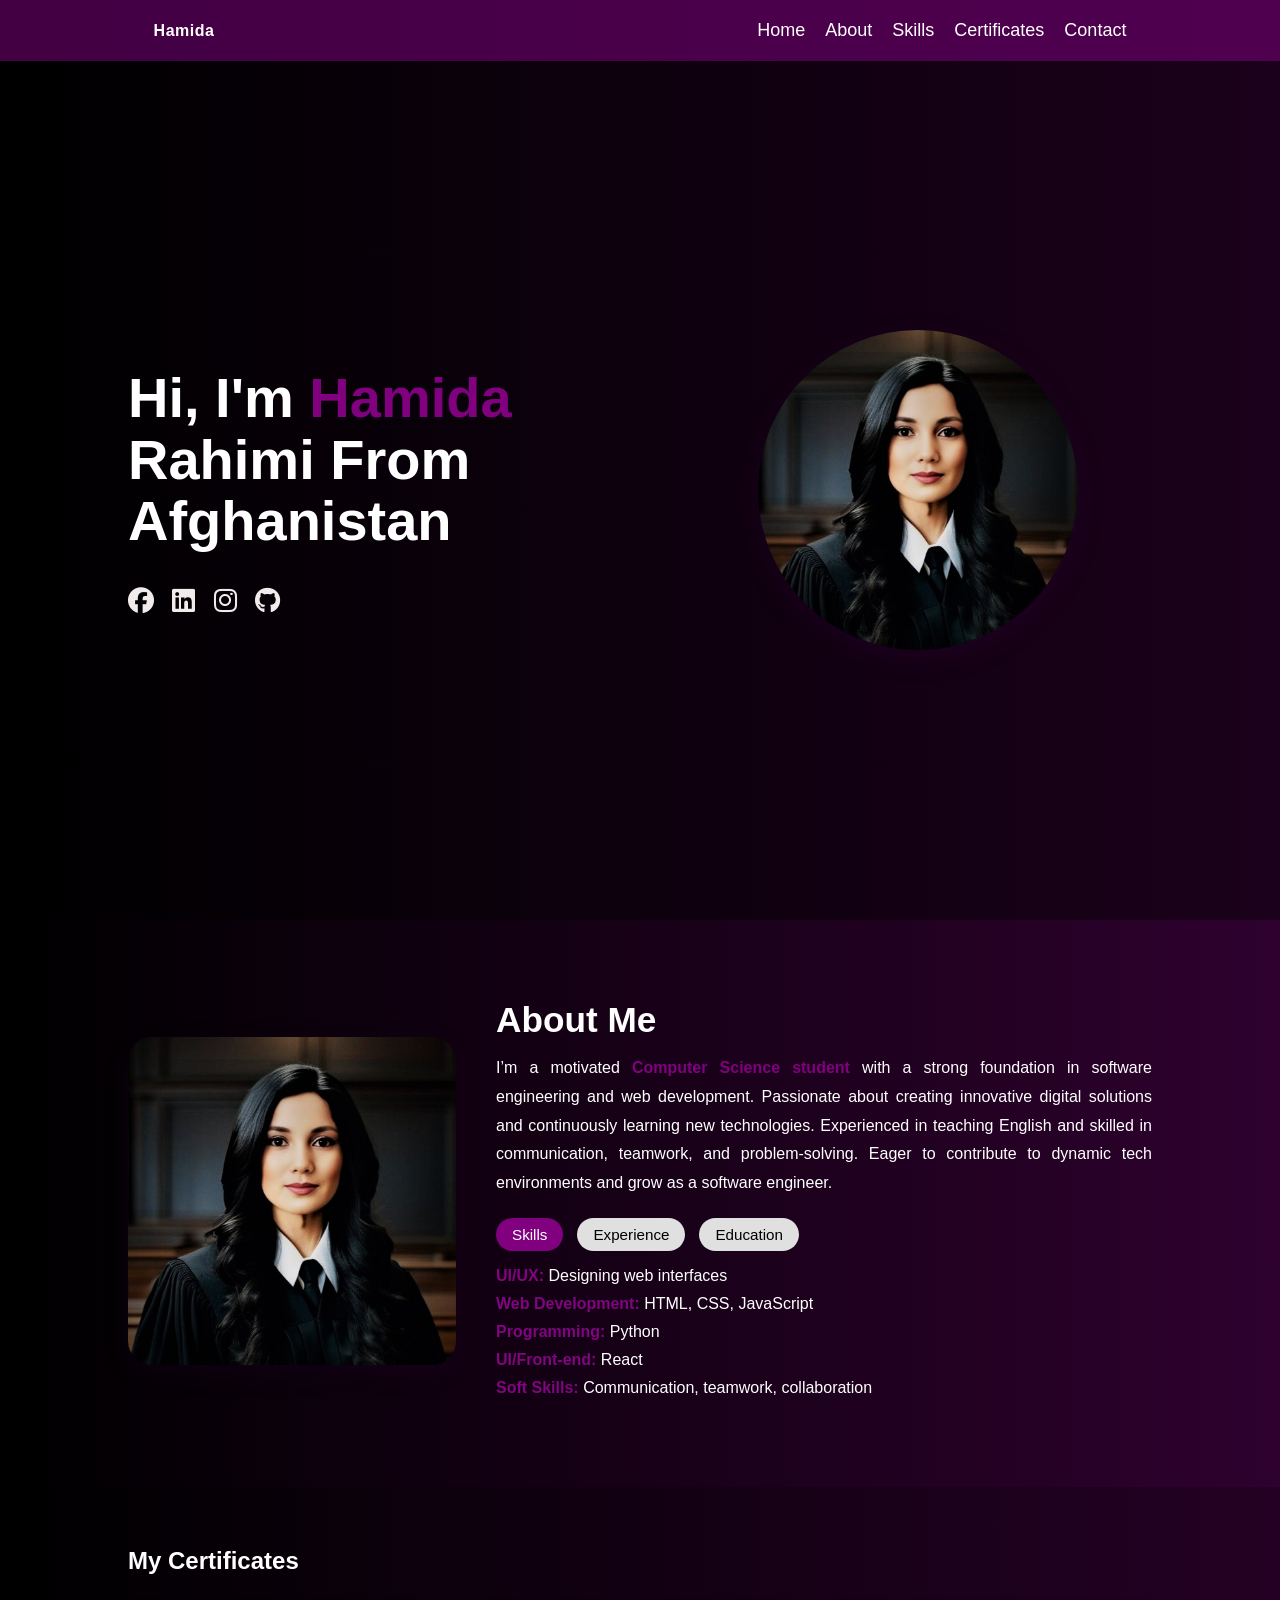
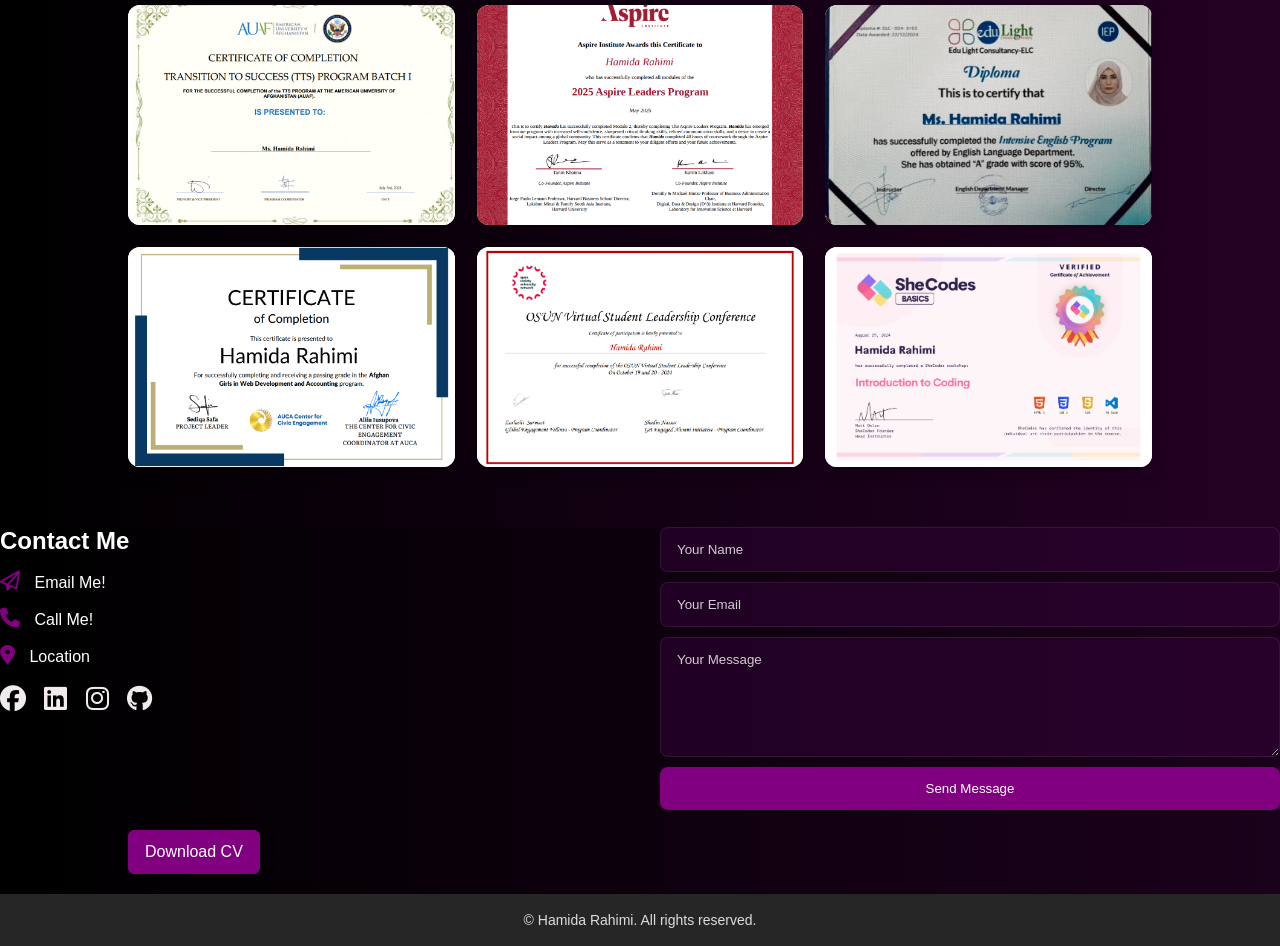
<file: index.html>
<!DOCTYPE html>
<html lang="en">
<head>
  <meta charset="UTF-8" />
  <meta name="viewport" content="width=device-width, initial-scale=1.0" />
  <title>Personal Portfolio Website</title>
  <link rel="stylesheet" href="style.css" />
  <!-- Font Awesome for icons -->
  <link rel="stylesheet" href="https://cdnjs.cloudflare.com/ajax/libs/font-awesome/6.4.0/css/all.min.css">
</head>

<body>
  <header id="header">
    <div class="container3">
      <nav class="navbar1">
        <a href="#" class="logo">Hamida</a>
        <ul id="nav-links">
          <li><a href="#">Home</a></li>
          <li><a href="#about">About</a></li>
          <li><a href="#about">Skills</a></li>
          <li><a href="#certificate">Certificates</a></li>
          <li><a href="#contact">Contact</a></li>
        </ul>
        <i class="fa-solid fa-bars" id="menu-icon" aria-label="Toggle navigation"></i>
      </nav>

      <div class="container1">
        <div class="right-sidee">
          <div class="hearder-text">
            <h1>Hi, I'm <span>Hamida</span> <br>Rahimi From Afghanistan</h1>
          </div>
          <section>
            <div class="social-icons">
              <a href="https://www.facebook.com/share/16F153yAP7/" target="_blank"><i class="fa-brands fa-facebook"></i></a>
              <a href="https://www.linkedin.com/in/hamida-rahimi-b41926293?utm_source=share&utm_campaign=share_via&utm_content=profile&utm_medium=android_app" target="_blank"><i class="fa-brands fa-linkedin"></i></a>
              <a href="https://www.instagram.com/ii_rahimi_001?igsh=ZGUzMzM3NWJiOQ==" target="_blank"><i class="fa-brands fa-instagram"></i></a>
              <a href="https://github.com/LunatriX0"><i class="fa-brands fa-github" target="_blank"></i></a>
            </div>
          </section>
        </div>

        <div class="left-sidee">
          <img src="pictur - Copy.jpg" alt="Profile Picture" class="profile-pic" />
        </div>
      </div>
    </div>
  </header>

  <!-- About Section -->
  <section id="about" class="about">
    <div class="container">
      <div class="about-wrapper">
        <!-- Left Column -->
        <div class="about-img">
          <img src="pictur - Copy.jpg" alt="Profile Picture" />
        </div>

        <!-- Right Column -->
        <div class="about-content">
          <h1 class="title">About Me</h1>
          <p class="description">
            I’m a motivated <span>Computer Science student</span> with a strong foundation in
            software engineering and web development. Passionate about creating
            innovative digital solutions and continuously learning new technologies.
            Experienced in teaching English and skilled in communication, teamwork, and problem-solving.
            Eager to contribute to dynamic tech environments and grow as a software engineer.
          </p>

          <!-- Tabs -->
          <div class="tabs">
            <button class="tab-btn active" data-tab="skills">Skills</button>
            <button class="tab-btn" data-tab="experience">Experience</button>
            <button class="tab-btn" data-tab="education">Education</button>
          </div>

          <!-- Tab Contents -->
          <div class="tab-content active" id="skills">
            <ul>
              <li><span>UI/UX:</span> Designing web interfaces</li>
              <li><span>Web Development:</span> HTML, CSS, JavaScript</li>
              <li><span>Programming:</span> Python</li>
              <li><span>UI/Front-end:</span> React</li>
              <li><span>Soft Skills:</span> Communication, teamwork, collaboration</li>
            </ul>
          </div>

          <div class="tab-content" id="experience">
            <ul>
              <li><span>Volunteer Instructor:</span> NGO (HOSW) (6 months)</li>
              <li><span>Assistant Instructor:</span> Star Educational Society in Bamiyan (5 months)</li>
              <li><span>Language Trainer:</span> Private School, Daikundi</li>
              <li><span>Speaking Trainer:</span> GPC Organization (Online Teaching)</li>
            </ul>
          </div>

          <div class="tab-content" id="education">
            <ul>
              <li><span>2022:</span> Graduated from Tagab Female High School</li>
              <li><span>2023:</span> Completed TTS Program at AUAF</li>
              <li><span>2024:</span> Began Undergraduate Studies at AUAF</li>
              <li><span>2024:</span> C1 English - Edu-light Center</li>
              <li><span>2025-Now:</span> Computer Science, AUAF</li>
              <li><span>2025-Now:</span> Web Development, HWRO</li>
            </ul>
          </div>
        </div>
      </div>
    </div>
  </section>

  <!-- Certificate Section -->
  <section id="certificate">
    <div class="container">
      <h1 class="sub-title">My Certificates</h1>
      <div class="certificates-list">
        <!-- Certificate cards unchanged, only CSS controls responsiveness -->
        <div class="cer1">
          <img src="Diplomas/auaf c.png" alt="AUAF Certificate">
          <div class="overlay">
            <h2>Transition to Success (TTS) Program</h2>
            <p>Completed at the American University of Afghanistan in 2023.</p>
            <a href="https://www.auaf.edu.af/general-8" target="_blank">Learn More</a>
          </div>
        </div>

        <div class="cer1">
          <img src="Diplomas/aspire.png" alt="Aspire Certificate">
          <div class="overlay">
            <h2>Aspire Program Certificate</h2>
            <p>Harvard Business School, 2024.</p>
            <a href="https://www.aspireleaders.org/program/aspire-leaders-program/" target="_blank">Learn More</a>
          </div>
        </div>

        <div class="cer1">
          <img src="Diplomas/Edu light diploma(1).jpg" alt="Edu-Light Diploma">
          <div class="overlay">
            <h2>English Language Diploma</h2>
            <p>Edu-Light English Center, 2024.</p>
            <a href="https://www.edu-light.com/" target="_blank">Learn More</a>
          </div>
        </div>

        <div class="cer1">
          <img src="Diplomas/auca.png" alt="AUCA Workshop">
          <div class="overlay">
            <h2>Center for Civic Engagement Workshop</h2>
            <p>AUCA, 2024.</p>
            <a href="https://auca.kg/en/workshops/" target="_blank">Learn More</a>
          </div>
        </div>

        <div class="cer1">
          <img src="Diplomas/osun.png" alt="OSUN Leadership">
          <div class="overlay">
            <h2>OSUN Leadership Conference</h2>
            <p>Open Society University Network, 2024.</p>
            <a href="https://opensocietyuniversitynetwork.org/opportunities/virtual-student-leadership-conference" target="_blank">Learn More</a>
          </div>
        </div>

        <div class="cer1">
          <img src="Diplomas/shecodes.png" alt="SheCodes Certificate">
          <div class="overlay">
            <h2>Introduction To Coding</h2>
            <p>HTML, CSS, JavaScript, and VS Code.</p>
            <a href="https://www.shecodes.io/" target="_blank">Learn More</a>
          </div>
        </div>

      </div>
    </div>
  </section>

  <!-- Contact Me -->
  <section id="contact" class="one">
    <div class="container">
      <div class="row">
        <div class="contact-left">
          <h1 class="sub-title">Contact Me</h1>
          <p><i class="fa-regular fa-paper-plane"></i> <a href="mailto:hamidarahimi154@gmail.com" style="text-decoration: none; color: white;">Email Me!</a></p>
          <p><i class="fa-solid fa-phone"></i> <a href="tel:+93777700831" style="text-decoration: none; color: white;">Call Me!</a></p>
          <p><i class="fa-solid fa-location-dot"></i> <a href="https://maps.app.goo.gl/VafP9FUpVTHmqbGw8" style="text-decoration: none; color: white;">Location</a></p>

          <div class="social-icons">
            <a href="https://www.facebook.com/share/16F153yAP7/" target="_blank"><i class="fa-brands fa-facebook"></i></a>
            <a href="https://www.linkedin.com/in/hamida-rahimi-b41926293?utm_source=share&utm_campaign=share_via&utm_content=profile&utm_medium=android_app" target="_blank"><i class="fa-brands fa-linkedin"></i></a>
            <a href="https://www.instagram.com/ii_rahimi_001?igsh=ZGUzMzM3NWJiOQ==" target="_blank"><i class="fa-brands fa-instagram"></i></a>
            <a href="https://github.com/LunatriX0" target="_blank"><i class="fa-brands fa-github"></i></a>
          </div>
        </div>

        <div class="contact-right">
          <!-- Replace with your real Formspree endpoint -->
          <form action="https://formspree.io/f/mpwjloaq" method="POST" class="contact-right">
                  <input type="text" name="name" placeholder="Your Name" required>
                  <input type="email" name="email" placeholder="Your Email" required>
                  <textarea name="message" placeholder="Your Message" required></textarea>
                  <input type="submit" value="Send Message">
                </form>
        </div>
      </div>
    </div>
  </section>

  <footer>
    <div class="container">
      <a href="Rahimi CV.pdf" download class="btn btn2">Download CV</a>
    </div>
    <div class="copyright">
      <p>© Hamida Rahimi. All rights reserved.</p>
    </div>
  </footer>

  <script>
    // Mobile nav toggle
    const menuIcon = document.getElementById('menu-icon');
    const navLinks = document.getElementById('nav-links');
    menuIcon.addEventListener('click', () => {
      navLinks.classList.toggle('active');
    });
    // Close nav on link click (mobile)
    navLinks.querySelectorAll('a').forEach(a => {
      a.addEventListener('click', () => navLinks.classList.remove('active'));
    });

    // Tabs
    const tabButtons = document.querySelectorAll('.tab-btn');
    const tabContents = document.querySelectorAll('.tab-content');
    tabButtons.forEach(button => {
      button.addEventListener('click', () => {
        const target = button.dataset.tab;
        tabButtons.forEach(btn => btn.classList.remove('active'));
        tabContents.forEach(content => content.classList.remove('active'));
        button.classList.add('active');
        document.getElementById(target).classList.add('active');
      });
    });
  </script>
</body>
</html>
</file>
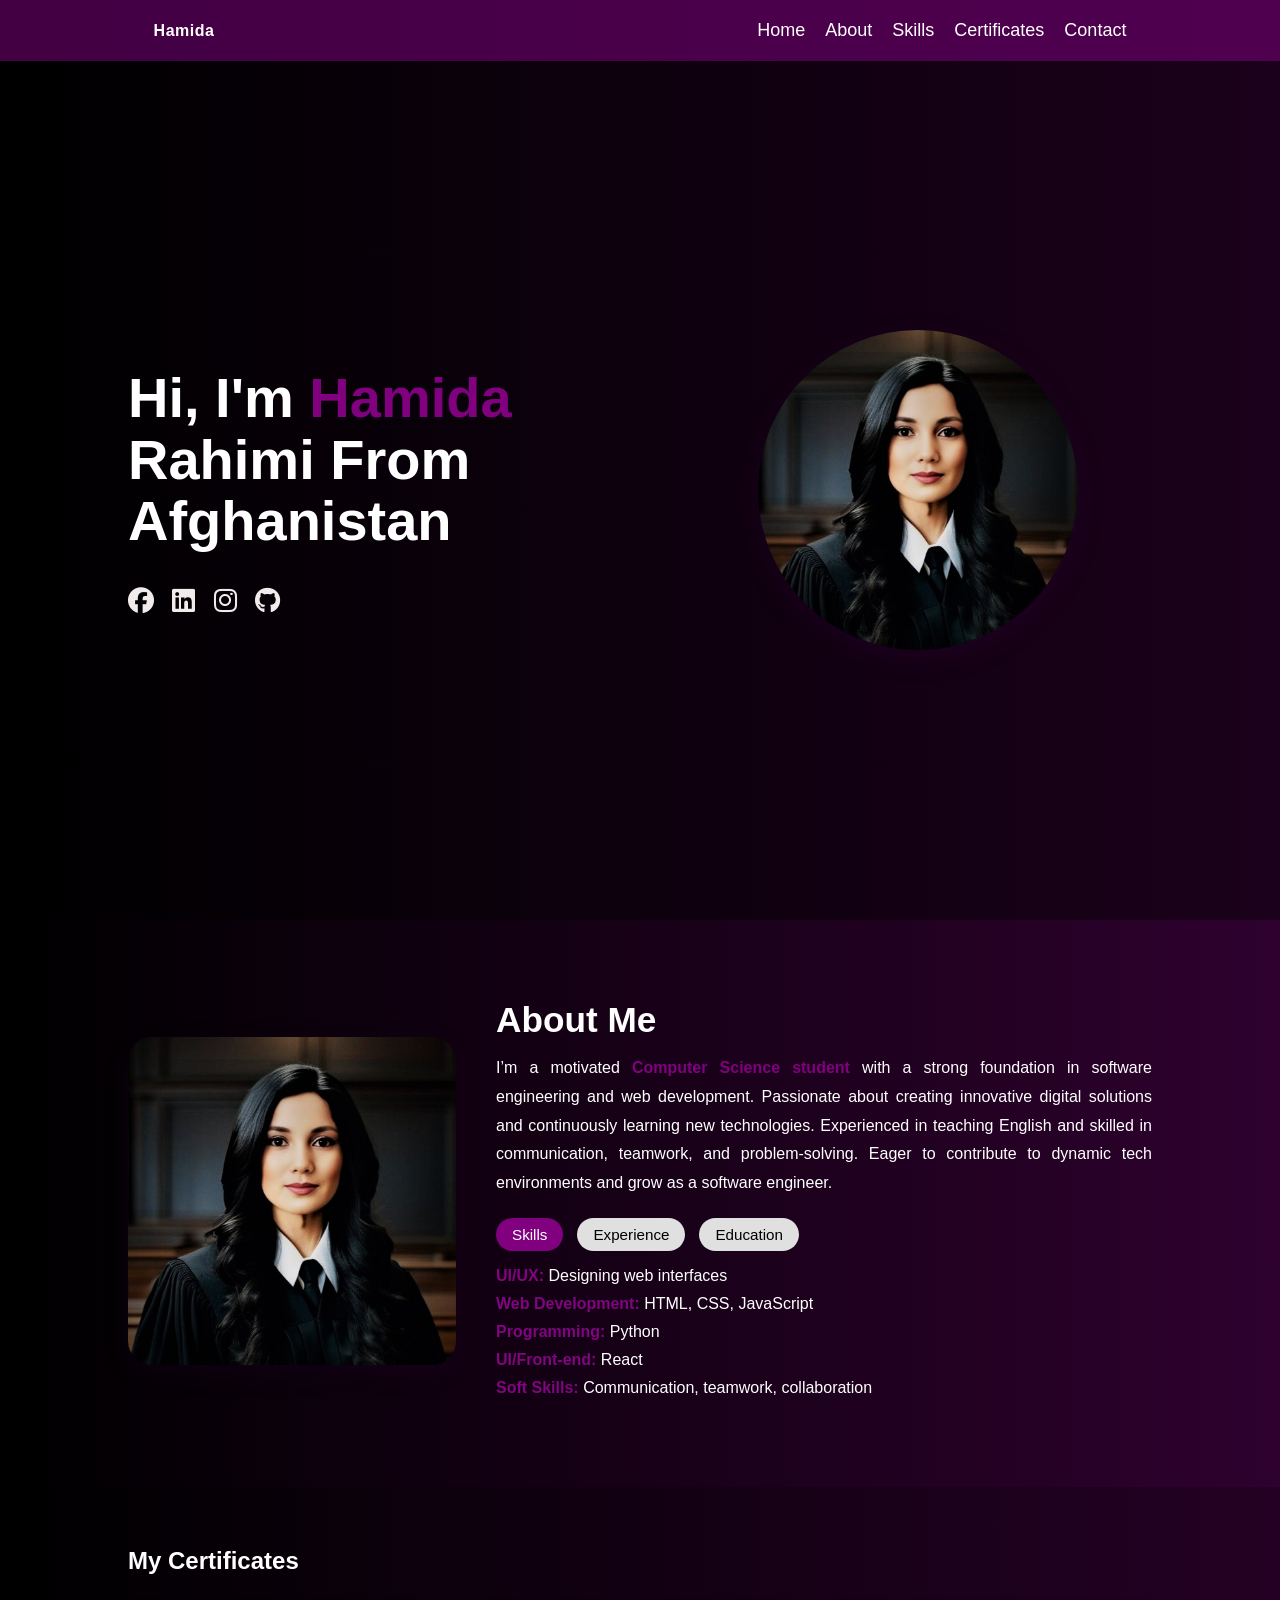
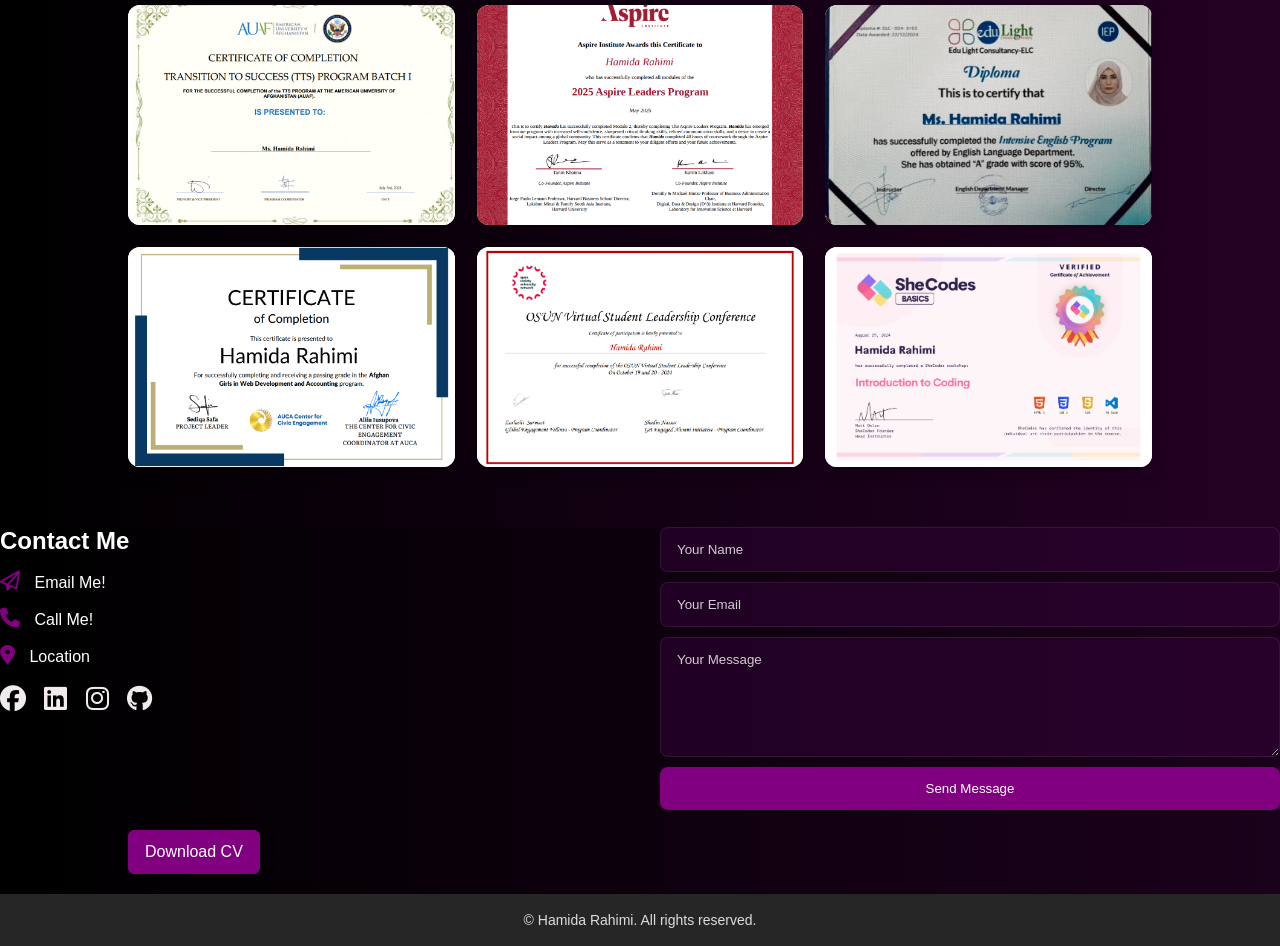
<file: profilio_fixed.html>
<!DOCTYPE html>
<html lang="en">
<head>
  <meta charset="UTF-8" />
  <meta name="viewport" content="width=device-width, initial-scale=1.0" />
  <title>Personal Portfolio Website</title>
  <link rel="stylesheet" href="Style_fixed.css" />
  <!-- Font Awesome for icons -->
  <link rel="stylesheet" href="https://cdnjs.cloudflare.com/ajax/libs/font-awesome/6.4.0/css/all.min.css">
</head>

<body>
  <header id="header">
    <div class="container3">
      <nav class="navbar1">
        <a href="#" class="logo">Hamida</a>
        <ul id="nav-links">
          <li><a href="#">Home</a></li>
          <li><a href="#about">About</a></li>
          <li><a href="#about">Skills</a></li>
          <li><a href="#certificate">Certificates</a></li>
          <li><a href="#contact">Contact</a></li>
        </ul>
        <i class="fa-solid fa-bars" id="menu-icon" aria-label="Toggle navigation"></i>
      </nav>

      <div class="container1">
        <div class="right-sidee">
          <div class="hearder-text">
            <h1>Hi, I'm <span>Hamida</span> <br>Rahimi From Afghanistan</h1>
          </div>
          <section>
            <div class="social-icons">
              <a href="https://www.facebook.com/share/16F153yAP7/" target="_blank"><i class="fa-brands fa-facebook"></i></a>
              <a href="https://www.linkedin.com/in/hamida-rahimi-b41926293?utm_source=share&utm_campaign=share_via&utm_content=profile&utm_medium=android_app" target="_blank"><i class="fa-brands fa-linkedin"></i></a>
              <a href="https://www.instagram.com/ii_rahimi_001?igsh=ZGUzMzM3NWJiOQ==" target="_blank"><i class="fa-brands fa-instagram"></i></a>
              <a href="https://github.com/LunatriX0"><i class="fa-brands fa-github" target="_blank"></i></a>
            </div>
          </section>
        </div>

        <div class="left-sidee">
          <img src="pictur - Copy.jpg" alt="Profile Picture" class="profile-pic" />
        </div>
      </div>
    </div>
  </header>

  <!-- About Section -->
  <section id="about" class="about">
    <div class="container">
      <div class="about-wrapper">
        <!-- Left Column -->
        <div class="about-img">
          <img src="pictur - Copy.jpg" alt="Profile Picture" />
        </div>

        <!-- Right Column -->
        <div class="about-content">
          <h1 class="title">About Me</h1>
          <p class="description">
            I’m a motivated <span>Computer Science student</span> with a strong foundation in
            software engineering and web development. Passionate about creating
            innovative digital solutions and continuously learning new technologies.
            Experienced in teaching English and skilled in communication, teamwork, and problem-solving.
            Eager to contribute to dynamic tech environments and grow as a software engineer.
          </p>

          <!-- Tabs -->
          <div class="tabs">
            <button class="tab-btn active" data-tab="skills">Skills</button>
            <button class="tab-btn" data-tab="experience">Experience</button>
            <button class="tab-btn" data-tab="education">Education</button>
          </div>

          <!-- Tab Contents -->
          <div class="tab-content active" id="skills">
            <ul>
              <li><span>UI/UX:</span> Designing web interfaces</li>
              <li><span>Web Development:</span> HTML, CSS, JavaScript</li>
              <li><span>Programming:</span> Python</li>
              <li><span>UI/Front-end:</span> React</li>
              <li><span>Soft Skills:</span> Communication, teamwork, collaboration</li>
            </ul>
          </div>

          <div class="tab-content" id="experience">
            <ul>
              <li><span>Volunteer Instructor:</span> NGO (HOSW) (6 months)</li>
              <li><span>Assistant Instructor:</span> Star Educational Society in Bamiyan (5 months)</li>
              <li><span>Language Trainer:</span> Private School, Daikundi</li>
              <li><span>Speaking Trainer:</span> GPC Organization (Online Teaching)</li>
            </ul>
          </div>

          <div class="tab-content" id="education">
            <ul>
              <li><span>2022:</span> Graduated from Tagab Female High School</li>
              <li><span>2023:</span> Completed TTS Program at AUAF</li>
              <li><span>2024:</span> Began Undergraduate Studies at AUAF</li>
              <li><span>2024:</span> C1 English - Edu-light Center</li>
              <li><span>2025-Now:</span> Computer Science, AUAF</li>
              <li><span>2025-Now:</span> Web Development, HWRO</li>
            </ul>
          </div>
        </div>
      </div>
    </div>
  </section>

  <!-- Certificate Section -->
  <section id="certificate">
    <div class="container">
      <h1 class="sub-title">My Certificates</h1>
      <div class="certificates-list">
        <!-- Certificate cards unchanged, only CSS controls responsiveness -->
        <div class="cer1">
          <img src="Diplomas/auaf c.png" alt="AUAF Certificate">
          <div class="overlay">
            <h2>Transition to Success (TTS) Program</h2>
            <p>Completed at the American University of Afghanistan in 2023.</p>
            <a href="https://www.auaf.edu.af/general-8" target="_blank">Learn More</a>
          </div>
        </div>

        <div class="cer1">
          <img src="Diplomas/aspire.png" alt="Aspire Certificate">
          <div class="overlay">
            <h2>Aspire Program Certificate</h2>
            <p>Harvard Business School, 2024.</p>
            <a href="https://www.aspireleaders.org/program/aspire-leaders-program/" target="_blank">Learn More</a>
          </div>
        </div>

        <div class="cer1">
          <img src="Diplomas/Edu light diploma(1).jpg" alt="Edu-Light Diploma">
          <div class="overlay">
            <h2>English Language Diploma</h2>
            <p>Edu-Light English Center, 2024.</p>
            <a href="https://www.edu-light.com/" target="_blank">Learn More</a>
          </div>
        </div>

        <div class="cer1">
          <img src="Diplomas/auca.png" alt="AUCA Workshop">
          <div class="overlay">
            <h2>Center for Civic Engagement Workshop</h2>
            <p>AUCA, 2024.</p>
            <a href="https://auca.kg/en/workshops/" target="_blank">Learn More</a>
          </div>
        </div>

        <div class="cer1">
          <img src="Diplomas/osun.png" alt="OSUN Leadership">
          <div class="overlay">
            <h2>OSUN Leadership Conference</h2>
            <p>Open Society University Network, 2024.</p>
            <a href="https://opensocietyuniversitynetwork.org/opportunities/virtual-student-leadership-conference" target="_blank">Learn More</a>
          </div>
        </div>

        <div class="cer1">
          <img src="Diplomas/shecodes.png" alt="SheCodes Certificate">
          <div class="overlay">
            <h2>Introduction To Coding</h2>
            <p>HTML, CSS, JavaScript, and VS Code.</p>
            <a href="https://www.shecodes.io/" target="_blank">Learn More</a>
          </div>
        </div>

      </div>
    </div>
  </section>

  <!-- Contact Me -->
  <section id="contact" class="one">
    <div class="container">
      <div class="row">
        <div class="contact-left">
          <h1 class="sub-title">Contact Me</h1>
          <p><i class="fa-regular fa-paper-plane"></i> <a href="mailto:hamidarahimi154@gmail.com" style="text-decoration: none; color: white;">Email Me!</a></p>
          <p><i class="fa-solid fa-phone"></i> <a href="tel:+93777700831" style="text-decoration: none; color: white;">Call Me!</a></p>
          <p><i class="fa-solid fa-location-dot"></i> <a href="https://maps.app.goo.gl/VafP9FUpVTHmqbGw8" style="text-decoration: none; color: white;">Location</a></p>

          <div class="social-icons">
            <a href="https://www.facebook.com/share/16F153yAP7/" target="_blank"><i class="fa-brands fa-facebook"></i></a>
            <a href="https://www.linkedin.com/in/hamida-rahimi-b41926293?utm_source=share&utm_campaign=share_via&utm_content=profile&utm_medium=android_app" target="_blank"><i class="fa-brands fa-linkedin"></i></a>
            <a href="https://www.instagram.com/ii_rahimi_001?igsh=ZGUzMzM3NWJiOQ==" target="_blank"><i class="fa-brands fa-instagram"></i></a>
            <a href="https://github.com/LunatriX0" target="_blank"><i class="fa-brands fa-github"></i></a>
          </div>
        </div>

        <div class="contact-right">
          <!-- Replace with your real Formspree endpoint -->
          <form action="https://formspree.io/f/mpwjloaq" method="POST" class="contact-right">
                  <input type="text" name="name" placeholder="Your Name" required>
                  <input type="email" name="email" placeholder="Your Email" required>
                  <textarea name="message" placeholder="Your Message" required></textarea>
                  <input type="submit" value="Send Message">
                </form>
        </div>
      </div>
    </div>
  </section>

  <footer>
    <div class="container">
      <a href="Rahimi CV.pdf" download class="btn btn2">Download CV</a>
    </div>
    <div class="copyright">
      <p>© Hamida Rahimi. All rights reserved.</p>
    </div>
  </footer>

  <script>
    // Mobile nav toggle
    const menuIcon = document.getElementById('menu-icon');
    const navLinks = document.getElementById('nav-links');
    menuIcon.addEventListener('click', () => {
      navLinks.classList.toggle('active');
    });
    // Close nav on link click (mobile)
    navLinks.querySelectorAll('a').forEach(a => {
      a.addEventListener('click', () => navLinks.classList.remove('active'));
    });

    // Tabs
    const tabButtons = document.querySelectorAll('.tab-btn');
    const tabContents = document.querySelectorAll('.tab-content');
    tabButtons.forEach(button => {
      button.addEventListener('click', () => {
        const target = button.dataset.tab;
        tabButtons.forEach(btn => btn.classList.remove('active'));
        tabContents.forEach(content => content.classList.remove('active'));
        button.classList.add('active');
        document.getElementById(target).classList.add('active');
      });
    });
  </script>
</body>
</html>
</file>
<file: style.css>
* {
  margin: 0;
  padding: 0;
  font-family: 'Roboto', sans-serif;
  box-sizing: border-box;
}
body {
  background: linear-gradient(to left, #1b011b, rgb(0, 0, 0));
  color: #fff;
}
#header {
  width: 100%;
  min-height: 100vh;
  background-size: cover;
  background-position: center;
  padding-top: 64px; /* offset for fixed navbar */
}
.container3 {
  padding: 10px 10%;
}
/* NAVBAR */
.navbar1 {
  display: flex;
  justify-content: space-between;
  align-items: center;
  padding: 20px 12%;
  position: fixed;
  top: 0;
  left: 0;
  width: 100%;
  background: #80008086;
  z-index: 1000;
}
.navbar1 .logo {
  color: #fff;
  text-decoration: none;
  font-weight: 700;
  letter-spacing: 0.5px;
}
#menu-icon {
  display: none;
  font-size: 28px;
  color: #fff;
  cursor: pointer;
}
.navbar1 ul {
  display: flex;
  gap: 20px;
  list-style: none;
}
.navbar1 ul li a {
  color: #fff;
  text-decoration: none;
  font-size: 18px;
  position: relative;
}
.navbar1 ul li a::after {
  content: '';
  width: 0;
  height: 3px;
  background: #fff;
  position: absolute;
  left: 0;
  bottom: -6px;
  transition: 0.3s;
}
.navbar1 ul li a:hover::after {
  width: 100%;
}

/* HERO */
.container1 {
  display: grid;
  grid-template-columns: 1.2fr 0.8fr;
  align-items: center;
  gap: 40px;
  min-height: calc(100vh - 64px);
}
.profile-pic {
  border-radius: 50%;
  width: min(320px, 70vw);
  aspect-ratio: 1/1;
  object-fit: cover;
  margin-top: 0;
  box-shadow: 0px 8px 25px rgba(54, 5, 66, 0.25);
}
.right-sidee {
  color: #fff;
  display: flex;
  flex-direction: column;
  justify-content: center;
  align-items: flex-start;
  text-align: left;
  gap: 16px;
}
.hearder-text h1 {
  font-size: clamp(28px, 5vw, 56px);
  line-height: 1.1;
}
.hearder-text h1 span {
  color: #800080;
}

/* About Section */
.about {
  padding: 80px 10%;
  background: linear-gradient(to left, #2e012e, #000);
}
.about-wrapper {
  display: grid;
  grid-template-columns: 1fr 2fr;
  gap: 40px;
  align-items: center;
}
.about-img img {
  width: 100%;
  max-width: 360px;
  aspect-ratio: 1/1;
  object-fit: cover;
  border-radius: 24px;
  box-shadow: 0px 8px 25px rgba(54, 5, 66, 0.15);
}
.title {
  font-size: 2.2rem;
  margin-bottom: 14px;
  color: #fff;
}
.description {
  line-height: 1.8;
  color: #fff;
  margin-bottom: 20px;
  text-align: justify;
}
.description span {
  font-weight: 600;
  color: #800080;
}

/* Tabs */
.tabs { display: flex; gap: 14px; margin-bottom: 16px; flex-wrap: wrap; }
.tab-btn {
  padding: 8px 16px;
  border: none;
  border-radius: 25px;
  background: #e0e0e0;
  cursor: pointer;
  font-size: 0.95rem;
  transition: all 0.3s;
}
.tab-btn.active, .tab-btn:hover { background: #800080; color: #fff; }
/* Tab Contents */
.tab-content { display: none; animation: fadeIn 0.4s ease-in-out; }
.tab-content.active { display: block; }
.tab-content ul { list-style: none; padding: 0; }
.tab-content ul li { margin-bottom: 10px; font-size: 1rem; color: #fff; }
.tab-content ul li span { font-weight: 600; color: #810481; }

@keyframes fadeIn { from {opacity: 0; transform: translateY(6px);} to {opacity: 1; transform: translateY(0);} }

/* Certificates */
#certificate {
  padding: 60px 10%;
  background: linear-gradient(to left, #240124, #000);
}
.certificates-list {
  display: grid;
  grid-template-columns: repeat(3, 1fr);
  gap: 22px;
  margin-top: 30px;
}
.cer1 {
  position: relative;
  border-radius: 12px;
  overflow: hidden;
  cursor: pointer;
  box-shadow: 0 6px 15px rgba(0, 0, 0, 0.2);
  background: #fff;
}
.cer1 img {
  width: 100%;
  height: 220px;
  object-fit: cover;
  display: block;
  transition: transform 0.4s ease;
}
.cer1:hover img { transform: scale(1.05); }
.overlay {
  position: absolute; inset: 0;
  background: rgba(23, 1, 29, 0.58);
  color: #fff; display: flex; flex-direction: column; justify-content: center; align-items: center;
  padding: 18px; opacity: 0; transform: translateY(20px); transition: all 0.4s ease; text-align: center;
}
.overlay h2 { font-size: 18px; margin-bottom: 8px; }
.overlay p { font-size: 14px; margin-bottom: 12px; line-height: 1.4; }
.overlay a { text-decoration: none; background: #800080; color: #fff; padding: 8px 14px; border-radius: 6px; font-size: 13px; }
.cer1:hover .overlay { opacity: 1; transform: translateY(0); }

/* Contact */
#contact .row {
  display: flex;
  gap: 40px;
  flex-wrap: wrap;
  align-items: flex-start;
}
.contact-left, .contact-right { flex: 1; min-width: 280px; }
.contact-left p { margin-top: 16px; }
.contact-left p i { color: #800080; margin-right: 10px; font-size: 20px; }
.social-icons { margin-top: 18px; }
.social-icons a { text-decoration: none; font-size: 26px; margin-right: 14px; color: #f1ebeb; display: inline-block; transition: transform 0.3s; }
.social-icons a:hover { color: #ffd6ff; transform: translateY(-3px); }

.contact-right form { width: 100%; display: grid; gap: 10px; }
.contact-right input, .contact-right textarea {
  width: 100%;
  padding: 14px 16px;
  border-radius: 8px;
  border: 1px solid rgba(255,255,255,0.08);
  outline: none;
  background-color: rgba(68, 5, 75, 0.35);
  color: #fff;
}
.contact-right textarea { min-height: 120px; resize: vertical; }
.contact-right input::placeholder, .contact-right textarea::placeholder { color: rgba(255,255,255,0.8); }
.contact-right input[value="Send Message"] {
  background-color: #800080; color: white; cursor: pointer; border: none;
}
.contact-right input[value="Send Message"]:hover { background-color: #800080; }

/* Footer */
.btn { display: inline-block; margin: 20px 0; border: 1px solid #800080; padding: 12px 16px; border-radius: 6px; color: #fff; text-decoration: none; }
.btn.btn2 { background: #800080; }
.btn.btn2:hover { background: #800080; }
footer .container { padding: 0 10%; }

.copyright { width: 100%; text-align: center; padding: 18px 0; background: #262626; }
.copyright p { font-size: 14px; color: #ddd; }

/* Responsive */
@media (max-width: 1024px) {
  .container1 { grid-template-columns: 1fr; text-align: center; }
  .right-sidee { align-items: center; text-align: center; }
}

@media (max-width: 768px) {
  #menu-icon { display: block; }
  .navbar1 ul {
    position: absolute;
    top: 60px; right: 10%;
    background: #800080;
    border-radius: 10px;
    padding: 14px;
    display: none;
    flex-direction: column;
    width: 220px;
  }
  .navbar1 ul.active { display: flex; }
  .about-wrapper { grid-template-columns: 1fr; text-align: center; }
  .about-img img { margin: 0 auto; border-radius: 50%; }
  .certificates-list { grid-template-columns: 1fr 1fr; }
}

@media (max-width: 520px) {
  .certificates-list { grid-template-columns: 1fr; }
}
</file>
<file: Style_fixed.css>
* {
  margin: 0;
  padding: 0;
  font-family: 'Roboto', sans-serif;
  box-sizing: border-box;
}
body {
  background: linear-gradient(to left, #1b011b, rgb(0, 0, 0));
  color: #fff;
}
#header {
  width: 100%;
  min-height: 100vh;
  background-size: cover;
  background-position: center;
  padding-top: 64px; /* offset for fixed navbar */
}
.container3 {
  padding: 10px 10%;
}
/* NAVBAR */
.navbar1 {
  display: flex;
  justify-content: space-between;
  align-items: center;
  padding: 20px 12%;
  position: fixed;
  top: 0;
  left: 0;
  width: 100%;
  background: #80008086;
  z-index: 1000;
}
.navbar1 .logo {
  color: #fff;
  text-decoration: none;
  font-weight: 700;
  letter-spacing: 0.5px;
}
#menu-icon {
  display: none;
  font-size: 28px;
  color: #fff;
  cursor: pointer;
}
.navbar1 ul {
  display: flex;
  gap: 20px;
  list-style: none;
}
.navbar1 ul li a {
  color: #fff;
  text-decoration: none;
  font-size: 18px;
  position: relative;
}
.navbar1 ul li a::after {
  content: '';
  width: 0;
  height: 3px;
  background: #fff;
  position: absolute;
  left: 0;
  bottom: -6px;
  transition: 0.3s;
}
.navbar1 ul li a:hover::after {
  width: 100%;
}

/* HERO */
.container1 {
  display: grid;
  grid-template-columns: 1.2fr 0.8fr;
  align-items: center;
  gap: 40px;
  min-height: calc(100vh - 64px);
}
.profile-pic {
  border-radius: 50%;
  width: min(320px, 70vw);
  aspect-ratio: 1/1;
  object-fit: cover;
  margin-top: 0;
  box-shadow: 0px 8px 25px rgba(54, 5, 66, 0.25);
}
.right-sidee {
  color: #fff;
  display: flex;
  flex-direction: column;
  justify-content: center;
  align-items: flex-start;
  text-align: left;
  gap: 16px;
}
.hearder-text h1 {
  font-size: clamp(28px, 5vw, 56px);
  line-height: 1.1;
}
.hearder-text h1 span {
  color: #800080;
}

/* About Section */
.about {
  padding: 80px 10%;
  background: linear-gradient(to left, #2e012e, #000);
}
.about-wrapper {
  display: grid;
  grid-template-columns: 1fr 2fr;
  gap: 40px;
  align-items: center;
}
.about-img img {
  width: 100%;
  max-width: 360px;
  aspect-ratio: 1/1;
  object-fit: cover;
  border-radius: 24px;
  box-shadow: 0px 8px 25px rgba(54, 5, 66, 0.15);
}
.title {
  font-size: 2.2rem;
  margin-bottom: 14px;
  color: #fff;
}
.description {
  line-height: 1.8;
  color: #fff;
  margin-bottom: 20px;
  text-align: justify;
}
.description span {
  font-weight: 600;
  color: #800080;
}

/* Tabs */
.tabs { display: flex; gap: 14px; margin-bottom: 16px; flex-wrap: wrap; }
.tab-btn {
  padding: 8px 16px;
  border: none;
  border-radius: 25px;
  background: #e0e0e0;
  cursor: pointer;
  font-size: 0.95rem;
  transition: all 0.3s;
}
.tab-btn.active, .tab-btn:hover { background: #800080; color: #fff; }
/* Tab Contents */
.tab-content { display: none; animation: fadeIn 0.4s ease-in-out; }
.tab-content.active { display: block; }
.tab-content ul { list-style: none; padding: 0; }
.tab-content ul li { margin-bottom: 10px; font-size: 1rem; color: #fff; }
.tab-content ul li span { font-weight: 600; color: #810481; }

@keyframes fadeIn { from {opacity: 0; transform: translateY(6px);} to {opacity: 1; transform: translateY(0);} }

/* Certificates */
#certificate {
  padding: 60px 10%;
  background: linear-gradient(to left, #240124, #000);
}
.certificates-list {
  display: grid;
  grid-template-columns: repeat(3, 1fr);
  gap: 22px;
  margin-top: 30px;
}
.cer1 {
  position: relative;
  border-radius: 12px;
  overflow: hidden;
  cursor: pointer;
  box-shadow: 0 6px 15px rgba(0, 0, 0, 0.2);
  background: #fff;
}
.cer1 img {
  width: 100%;
  height: 220px;
  object-fit: cover;
  display: block;
  transition: transform 0.4s ease;
}
.cer1:hover img { transform: scale(1.05); }
.overlay {
  position: absolute; inset: 0;
  background: rgba(23, 1, 29, 0.58);
  color: #fff; display: flex; flex-direction: column; justify-content: center; align-items: center;
  padding: 18px; opacity: 0; transform: translateY(20px); transition: all 0.4s ease; text-align: center;
}
.overlay h2 { font-size: 18px; margin-bottom: 8px; }
.overlay p { font-size: 14px; margin-bottom: 12px; line-height: 1.4; }
.overlay a { text-decoration: none; background: #800080; color: #fff; padding: 8px 14px; border-radius: 6px; font-size: 13px; }
.cer1:hover .overlay { opacity: 1; transform: translateY(0); }

/* Contact */
#contact .row {
  display: flex;
  gap: 40px;
  flex-wrap: wrap;
  align-items: flex-start;
}
.contact-left, .contact-right { flex: 1; min-width: 280px; }
.contact-left p { margin-top: 16px; }
.contact-left p i { color: #800080; margin-right: 10px; font-size: 20px; }
.social-icons { margin-top: 18px; }
.social-icons a { text-decoration: none; font-size: 26px; margin-right: 14px; color: #f1ebeb; display: inline-block; transition: transform 0.3s; }
.social-icons a:hover { color: #ffd6ff; transform: translateY(-3px); }

.contact-right form { width: 100%; display: grid; gap: 10px; }
.contact-right input, .contact-right textarea {
  width: 100%;
  padding: 14px 16px;
  border-radius: 8px;
  border: 1px solid rgba(255,255,255,0.08);
  outline: none;
  background-color: rgba(68, 5, 75, 0.35);
  color: #fff;
}
.contact-right textarea { min-height: 120px; resize: vertical; }
.contact-right input::placeholder, .contact-right textarea::placeholder { color: rgba(255,255,255,0.8); }
.contact-right input[value="Send Message"] {
  background-color: #800080; color: white; cursor: pointer; border: none;
}
.contact-right input[value="Send Message"]:hover { background-color: #800080; }

/* Footer */
.btn { display: inline-block; margin: 20px 0; border: 1px solid #800080; padding: 12px 16px; border-radius: 6px; color: #fff; text-decoration: none; }
.btn.btn2 { background: #800080; }
.btn.btn2:hover { background: #800080; }
footer .container { padding: 0 10%; }

.copyright { width: 100%; text-align: center; padding: 18px 0; background: #262626; }
.copyright p { font-size: 14px; color: #ddd; }

/* Responsive */
@media (max-width: 1024px) {
  .container1 { grid-template-columns: 1fr; text-align: center; }
  .right-sidee { align-items: center; text-align: center; }
}

@media (max-width: 768px) {
  #menu-icon { display: block; }
  .navbar1 ul {
    position: absolute;
    top: 60px; right: 10%;
    background: #800080;
    border-radius: 10px;
    padding: 14px;
    display: none;
    flex-direction: column;
    width: 220px;
  }
  .navbar1 ul.active { display: flex; }
  .about-wrapper { grid-template-columns: 1fr; text-align: center; }
  .about-img img { margin: 0 auto; border-radius: 50%; }
  .certificates-list { grid-template-columns: 1fr 1fr; }
}

@media (max-width: 520px) {
  .certificates-list { grid-template-columns: 1fr; }
}
</file>
